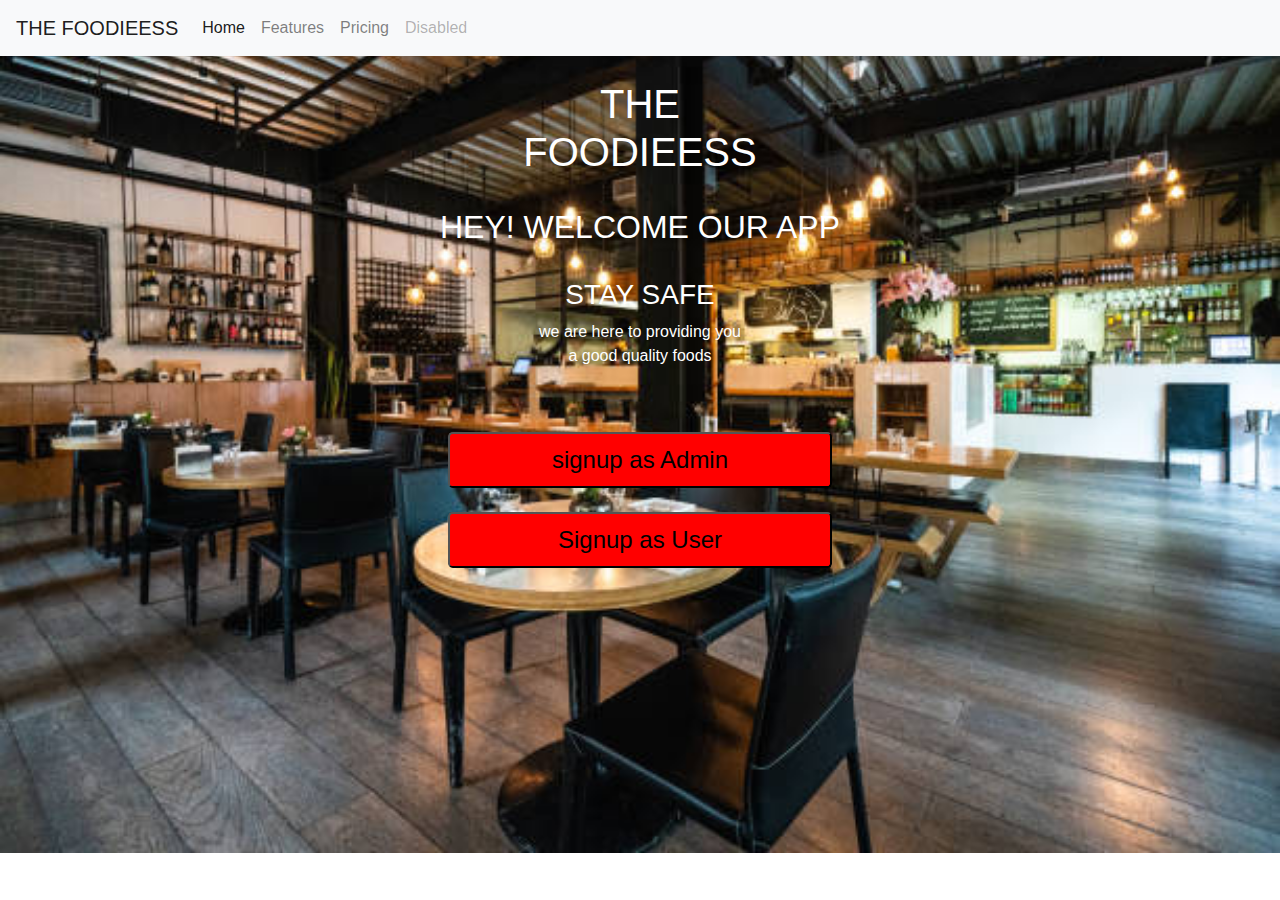
<file: public/index.html>
<!DOCTYPE html>
<html lang="en">
<head>
    <meta charset="UTF-8">
    <meta http-equiv="X-UA-Compatible" content="IE=edge">
    <meta name="viewport" content="width=device-width, initial-scale=1.0">
    <link rel="stylesheet" href="./admin/admin.css">
    <title>Document</title>
   
 <link rel="stylesheet" href="https://maxcdn.bootstrapcdn.com/bootstrap/4.0.0/css/bootstrap.min.css" integrity="sha384-Gn5384xqQ1aoWXA+058RXPxPg6fy4IWvTNh0E263XmFcJlSAwiGgFAW/dAiS6JXm" crossorigin="anonymous">
 <script src="https://code.jquery.com/jquery-3.2.1.slim.min.js" integrity="sha384-KJ3o2DKtIkvYIK3UENzmM7KCkRr/rE9/Qpg6aAZGJwFDMVNA/GpGFF93hXpG5KkN" crossorigin="anonymous"></script>
 <script src="https://cdnjs.cloudflare.com/ajax/libs/popper.js/1.12.9/umd/popper.min.js" integrity="sha384-ApNbgh9B+Y1QKtv3Rn7W3mgPxhU9K/ScQsAP7hUibX39j7fakFPskvXusvfa0b4Q" crossorigin="anonymous"></script>
 <script src="https://maxcdn.bootstrapcdn.com/bootstrap/4.0.0/js/bootstrap.min.js" integrity="sha384-JZR6Spejh4U02d8jOt6vLEHfe/JQGiRRSQQxSfFWpi1MquVdAyjUar5+76PVCmYl" crossorigin="anonymous"></script>
</head>

<body id="land">
    <nav class="navbar navbar-expand-lg navbar-light bg-light">
        <a class="navbar-brand" href="#">THE FOODIEESS</a>
        <button class="navbar-toggler" type="button" data-toggle="collapse" data-target="#navbarNav" aria-controls="navbarNav" aria-expanded="false" aria-label="Toggle navigation">
          <span class="navbar-toggler-icon"></span>
        </button>
        <div class="collapse navbar-collapse" id="navbarNav">
          <ul class="navbar-nav">
            <li class="nav-item active">
              <a class="nav-link" href="#">Home <span class="sr-only">(current)</span></a>
            </li>
            <li class="nav-item">
              <a class="nav-link" href="#">Features</a>
            </li>
            <li class="nav-item">
              <a class="nav-link" href="#">Pricing</a>
            </li>
            <li class="nav-item">
              <a class="nav-link disabled" href="#">Disabled</a>
            </li>
          </ul>
        </div>
      </nav><br>

<div>
    <div>
    <h1> THE <br> FOODIEESS</h1><br>
    <h2>HEY! WELCOME OUR APP</h2><br>
    <h3>STAY SAFE</h3>
    <p>we are here to providing you <br> a good quality foods</p>
    </div><br><br>
    <!-- <div id="landbtn">
    <button class="landbtn">signup as Admin</button>
    <button class="landbtn">Signup as User</button>
    </div> -->

    <button type="button" class="btns  btn-lg " > <a href="./admin/adminsignup.html" id="landbtn">signup as Admin</a></button><br><br>
<button type="button" class="btns  btn-lg "> <a href="./user/usersignup.html" id="landbtn">Signup as User</a></button>
</div>
</body>
</html>
</file>
<file: public/admin/admin.css>
/* #document{
    background-image: url("./stock-footage-kids-cubes-on-blue-background-loop-stop-motion-seamless-looping-hd-x.jpg");
   
   
} */
#document{
  background-image: url("../images/staggered-lockdowns-start-to-bite-battered-restaurants.jpg");
  background-repeat: no-repeat;
 background-size: 100%;
}
.h{
    background-color: rgb(65, 134, 224);
    text-align: center;
}
#card {
    /* background-image: url("https://i.imgur.com/5ehnBAe.jpg"); */
    background-color: black;
    opacity: 0.8;
    color: white;
    width: 380px;
    border-radius: 10px;
    margin-top: 5%;
    margin-bottom:20px ;
    
}
.else {
    font-size: 9px;
    border-bottom: 1px solid #000;
    line-height: 0.1em;
    margin: 10px 0 20px;
    text-align: center
}
.else2 {
    padding: 10px;
    background-color: rgb(0, 162, 255);
}

.mr-2{
  width: 50%;



}
 #anker{
     text-decoration: none;
     color: white;
 }
#home{
    background-color: skyblue;
}
#sign{
  text-decoration: none;
  color:white;
}

 #signin{
  width: 100%;
} 
  
/* picture styling */
 img{height: 200px; width: 200px; border: 2px solid black;}
   

  #items{
   background-color: #371659;
   padding-left: 50%;
 } 
 #rest{
     background-image: url("../images/staggered-lockdowns-start-to-bite-battered-restaurants.jpg");
     background-repeat: no-repeat;
    background-size: 100% ;
 }

 .navbar{
    background-color: red;

}
#flex button{
float: right !important;
background-color: black;
color: white;
 border-radius: 50px;
 border: 1px solid #000 ;
}

#dropdownMenuButton1{
    background-color: white;
    color: black;
    width: 80%;
}
#card2{
    background-color: black;
    color: white;
    width: 380px;
    border-radius: 10px;
    margin-top: 5%;
}
#sav{
   border-radius: 50px ;
   width: 50%;
   background-color: red;
   color: black;
   border: 2px solid black;
   
}


/* landing style */
*{
margin: 0%;
padding: 0%;
text-align: center;
align-content: center;
color: white;
}
#landbtn{
 color: black;
 text-decoration: none;
 font-size: larger;
}
.btns{
 
/* width: 10%; */
/* padding: 7px;
margin-left: 50px;  */
background-color: red;
color: black;
width: 30%;

}
#land{
    background-image: url("../images/istockphoto-1159992039-612x612.jpg");
    background-repeat: no-repeat;
    background-size: 100%;
}
</file>
